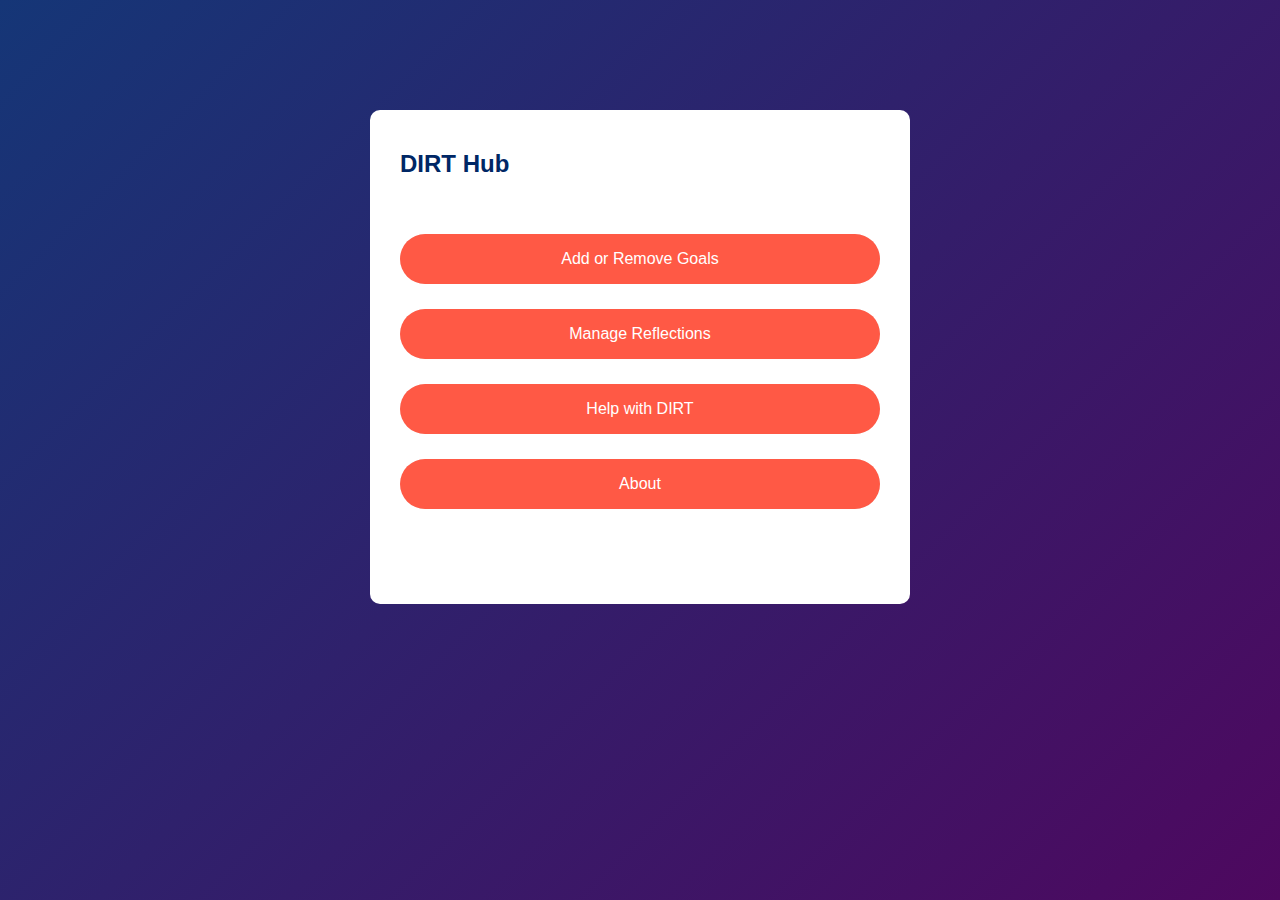
<file: index.html>
<!DOCTYPE html>
<html lang="en">
<head>
    <meta charset="UTF-8">
    <meta name="viewport" content="width=device-width, initial-scale=1.0">
    <title>DIRT Hub</title>
    <link rel="stylesheet" href="styles/mainStyle.css">
</head>
<body>
<div class="container">
    <div class="menu">
        <h2>DIRT Hub</h2>
        <br><br>
        <div class = "pages">  
            <button onclick="window.location.href = 'goalManager.html'">Add or Remove Goals</button>
        </div>
        <div class = "pages">  
            <button onclick="window.location.href = 'reflectionManager.html'">Manage Reflections</button>
        </div>
        <div class = "pages">  
            <button onclick="window.location.href = 'help.html'">Help with DIRT</button>
        </div>
        <div class = "pages">
            <button onclick="window.location.href = 'about.html'">About</button>
        </div>
    </div>
</div>
</body>
</html>
</file>
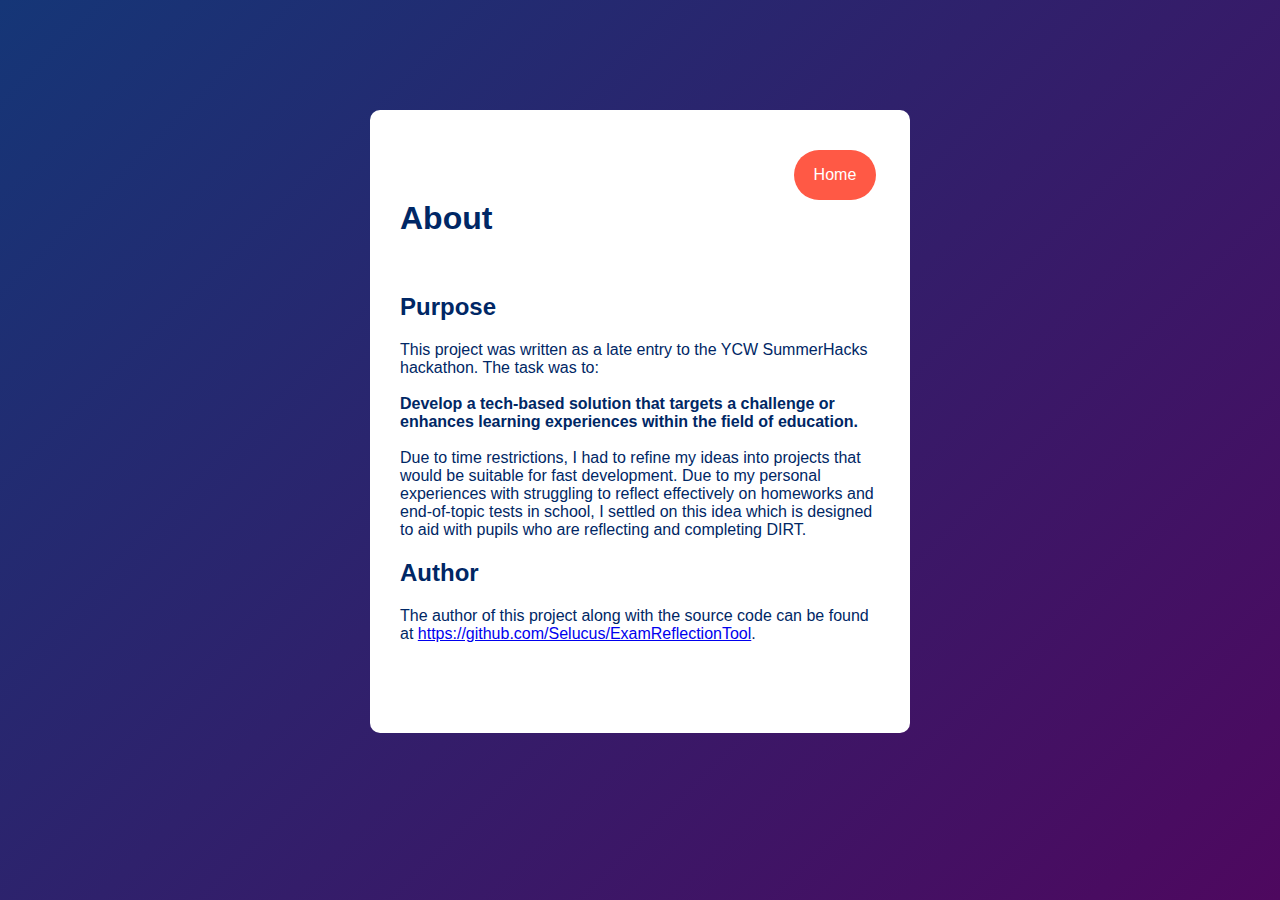
<file: about.html>
<!DOCTYPE html>
<html lang="en">
<head>
    <meta charset="UTF-8">
    <meta name="viewport" content="width=device-width, initial-scale=1.0">
    <title>Help</title>
    <link rel="stylesheet" href="styles/helpStyle.css">
</head>
<body>
<div class="container">
    <div class="menu">
        <button class="home" onclick="window.location.href='index.html'">Home</button>
        <h1>About</h1>
        <br><br>
        <h2>Purpose</h2>
        <p>This project was written as a late entry to the YCW SummerHacks hackathon. The task was to: <br><br><strong>Develop a tech-based solution that targets a challenge or enhances learning experiences within the field of education. </strong>
        <br><br> Due to time restrictions, I had to refine my ideas into projects that would be suitable for fast development. Due to my personal experiences with struggling to reflect effectively on homeworks and end-of-topic tests in school, I settled on this idea which is designed to aid with pupils who are reflecting and completing DIRT.
        </p>
        <h2>Author</h2>
        <p>The author of this project along with the source code can be found at <a href="https://github.com/Selucus/ExamReflectionTool" target="__blank">https://github.com/Selucus/ExamReflectionTool</a>.</p>




    </div>
</div>
</body>
</html>
</file>
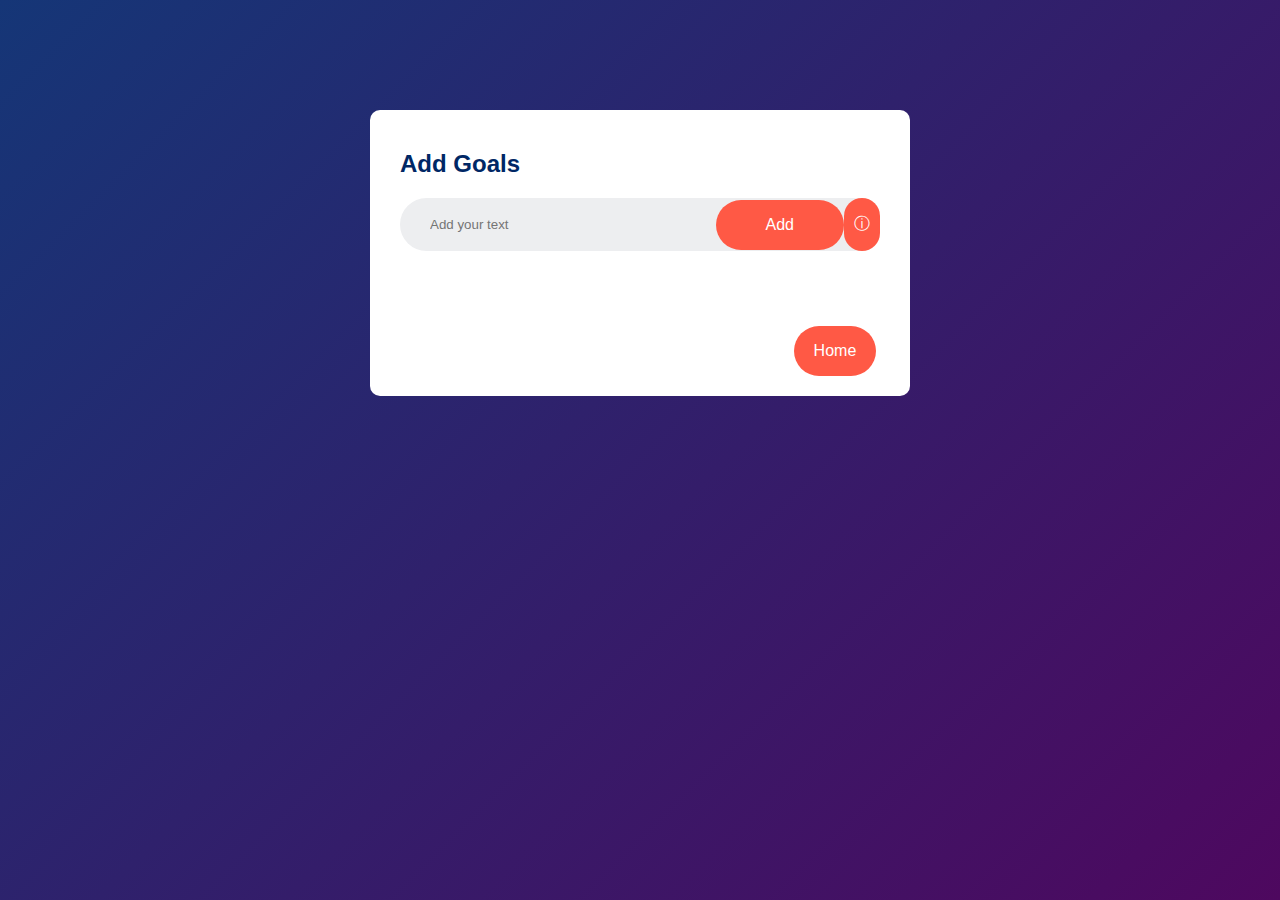
<file: goalManager.html>
<!DOCTYPE html>
<html lang="en">
<head>
    <meta charset="UTF-8">
    <meta name="viewport" content="width=device-width, initial-scale=1.0">
    <title>Add Actionable Goals</title>
    <link rel="stylesheet" href="styles/goalStyle.css">
</head>
<body>
<div class="container">
    
    <div class="add-goals">
        <h2>Add Goals</h2>
        <div class="row">
            <input type="text" id="input-box" placeholder="Add your text" >
            <button onclick="addGoal()">Add</button>
            <button class="info" onclick="window.open('help.html#how-to-create-goals','_blank')">&#9432;</button>
        </div>
        <ul id="list-container">
            <!--
            <li class="checked">Goal 1</li>
            <li>Goal 2</li>
            <li>Goal 3</li>-->
        </ul>

        <button class="home" onclick="window.location.href='index.html'">Home</button>

    </div>
</div>
<script src="script.js"></script>
</body>
</html>

<!-- 
<a target="_blank" href="https://icons8.com/icon/19336/unchecked-checkbox">Unchecked Checkbox</a> icon by <a target="_blank" href="https://icons8.com">Icons8</a>
 <a target="_blank" href="https://icons8.com/icon/73/home">Home</a> icon by <a target="_blank" href="https://icons8.com">Icons8</a>
-->
</file>
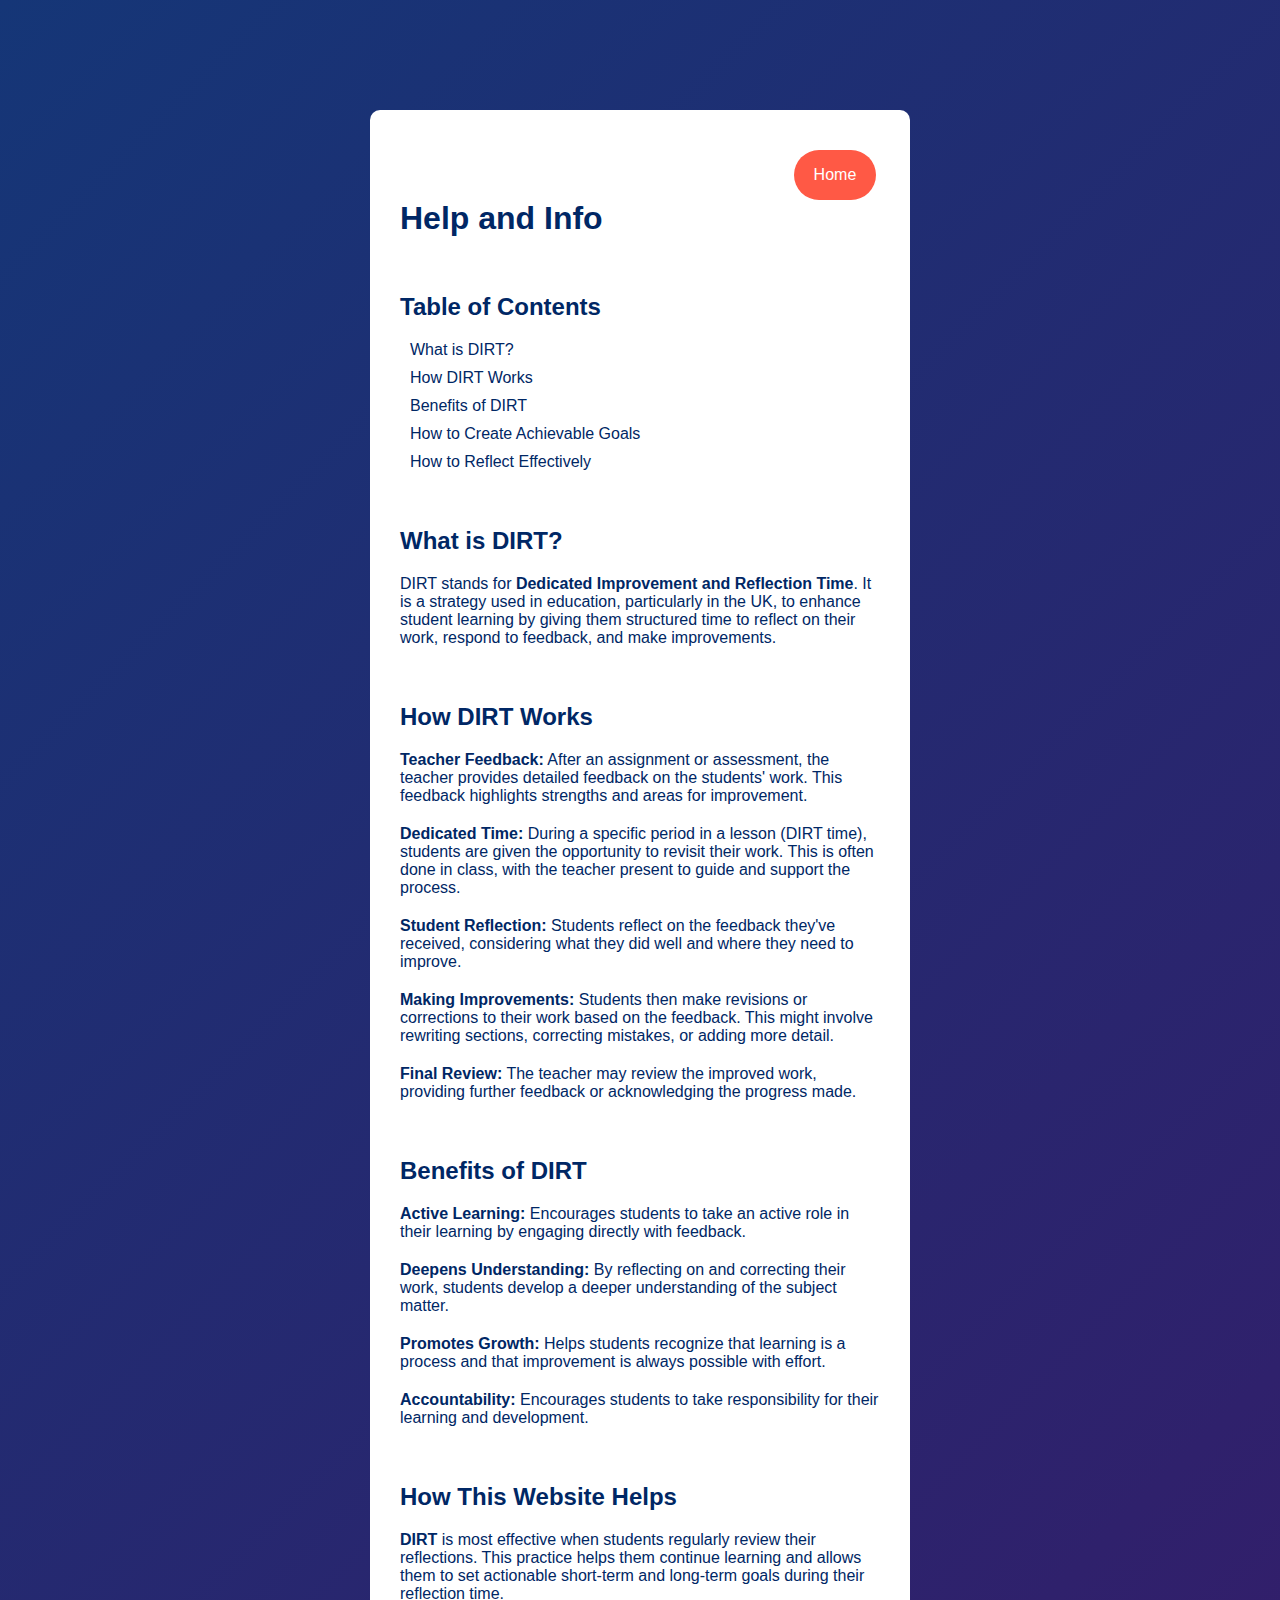
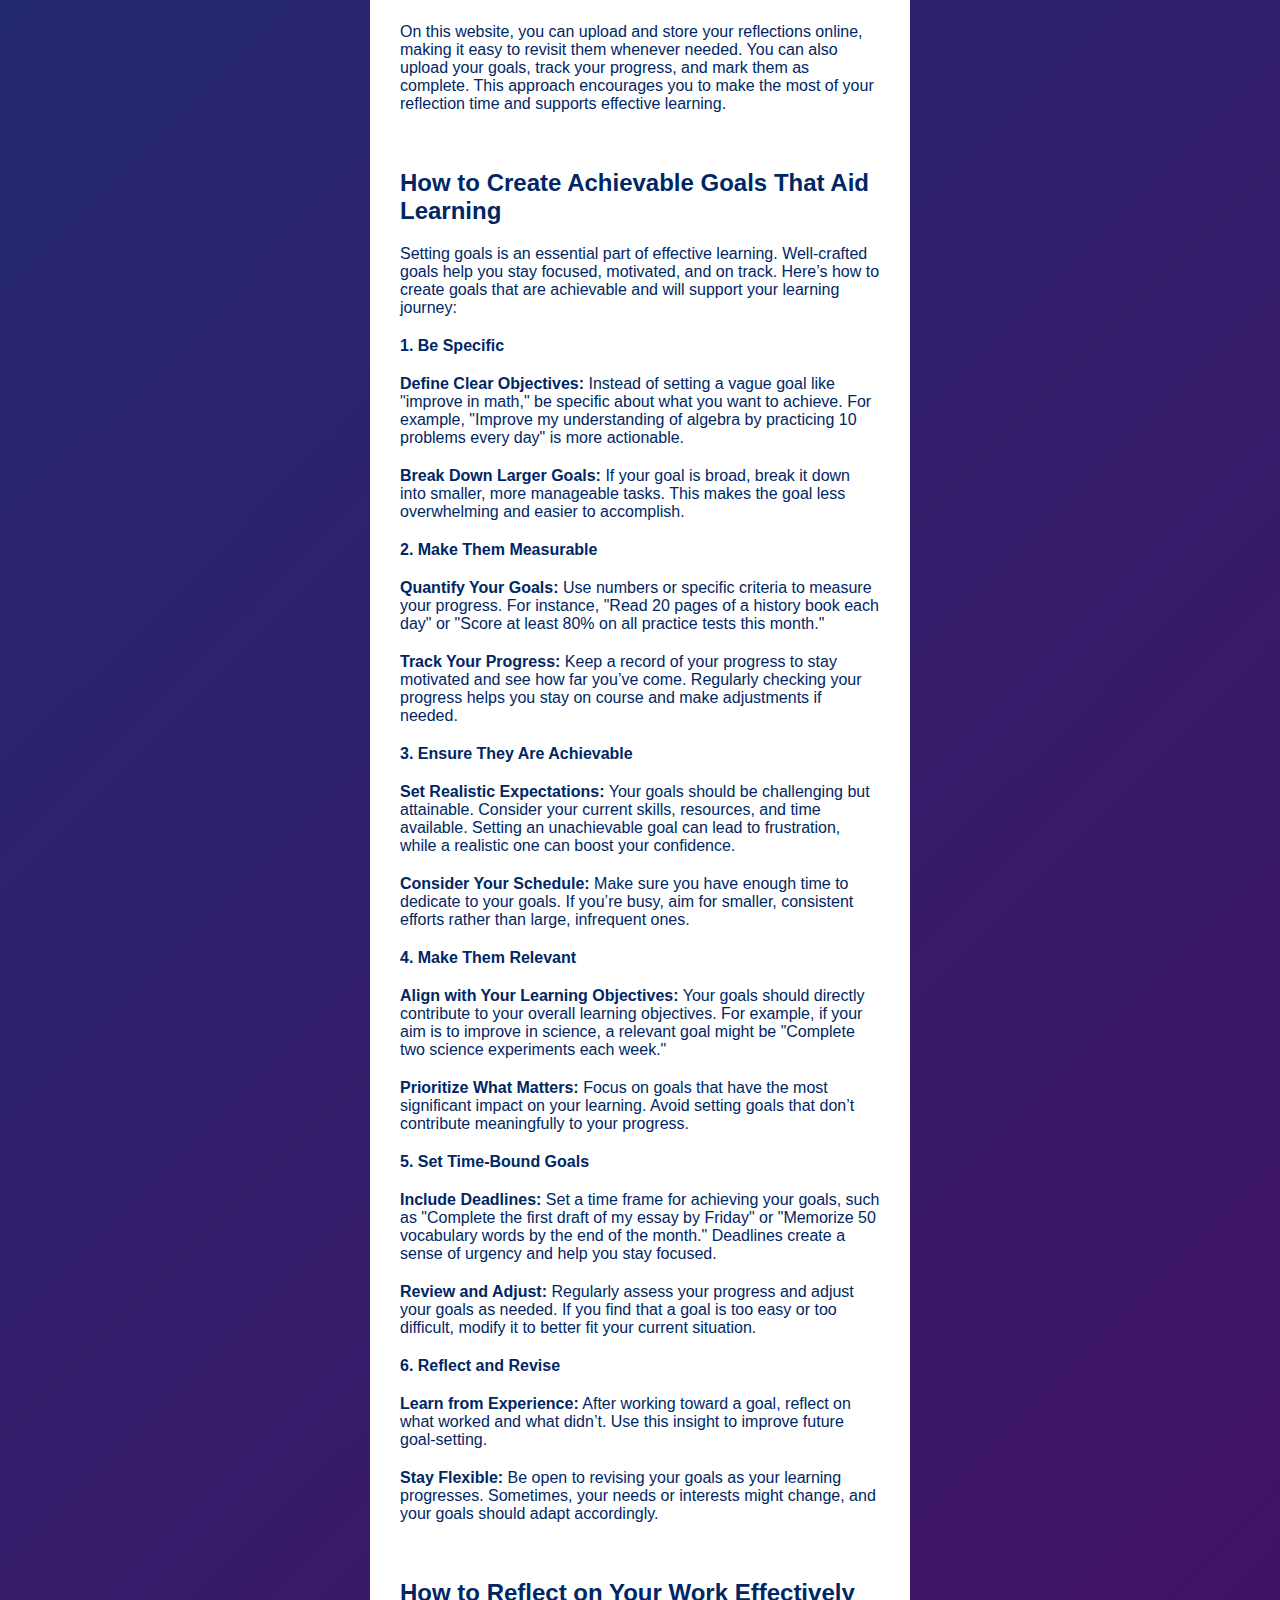
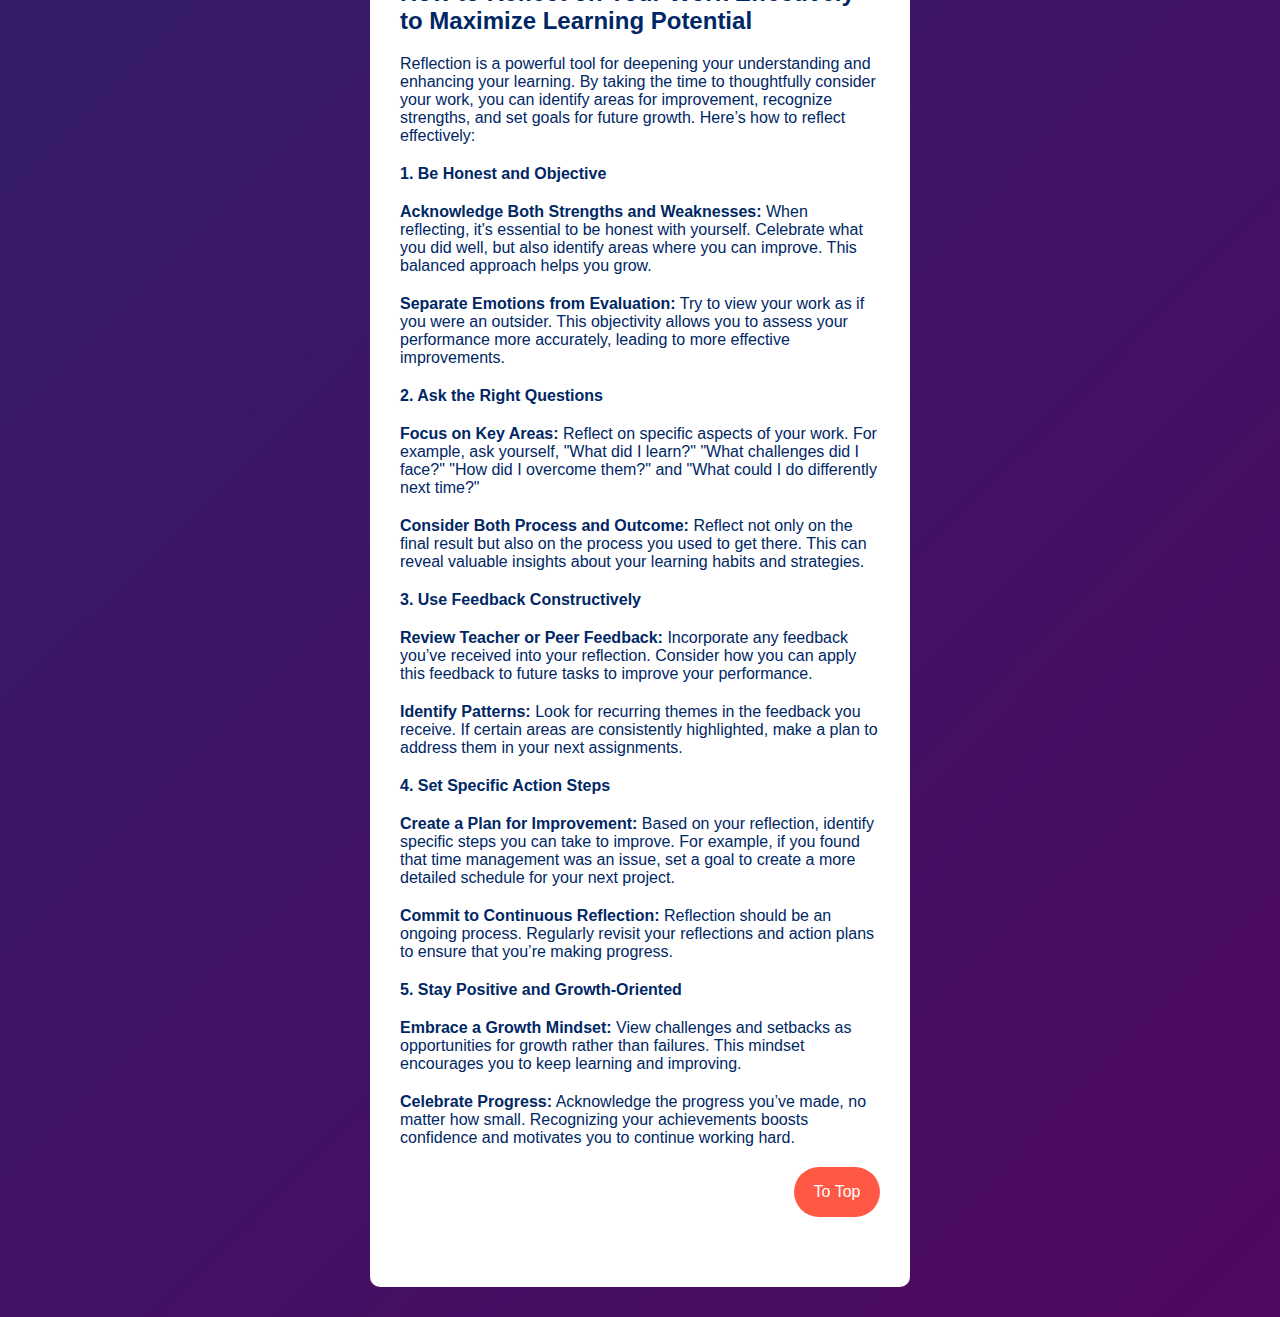
<file: help.html>
<!DOCTYPE html>
<html lang="en">
<head>
    <meta charset="UTF-8">
    <meta name="viewport" content="width=device-width, initial-scale=1.0">
    <title>Help</title>
    <link rel="stylesheet" href="styles/helpStyle.css">
</head>
<body>
<div class="container">
    <div class="menu">
        <button class="home" onclick="window.location.href='index.html'">Home</button>
        <h1>Help and Info</h1>
        <br><br>
        <h2>Table of Contents</h2>
<ul class="toc">
    <li><a href="#what-is-dirt">What is DIRT?</a></li>
    <li><a href="#how-dirt-works">How DIRT Works</a></li>
    <li><a href="#benefits-of-dirt">Benefits of DIRT</a></li>
    <li><a href="#how-to-create-goals">How to Create Achievable Goals</a></li>
    <li><a href="#how-to-reflect">How to Reflect Effectively</a></li>
</ul>
<br><br>
        <h2 id="what-is-dirt">What is DIRT?</h2>
<p>DIRT stands for <strong>Dedicated Improvement and Reflection Time</strong>. It is a strategy used in education, particularly in the UK, to enhance student learning by giving them structured time to reflect on their work, respond to feedback, and make improvements.</p>
<br><br>
<h2 id="how-dirt-works">How DIRT Works</h2>
<p><strong>Teacher Feedback:</strong> After an assignment or assessment, the teacher provides detailed feedback on the students' work. This feedback highlights strengths and areas for improvement.</p>

<p><strong>Dedicated Time:</strong> During a specific period in a lesson (DIRT time), students are given the opportunity to revisit their work. This is often done in class, with the teacher present to guide and support the process.</p>

<p><strong>Student Reflection:</strong> Students reflect on the feedback they've received, considering what they did well and where they need to improve.</p>

<p><strong>Making Improvements:</strong> Students then make revisions or corrections to their work based on the feedback. This might involve rewriting sections, correcting mistakes, or adding more detail.</p>

<p><strong>Final Review:</strong> The teacher may review the improved work, providing further feedback or acknowledging the progress made.</p>
<br><br>
<h2 id="benefits-of-dirt">Benefits of DIRT</h2>
<p><strong>Active Learning:</strong> Encourages students to take an active role in their learning by engaging directly with feedback.</p>
<p><strong>Deepens Understanding:</strong> By reflecting on and correcting their work, students develop a deeper understanding of the subject matter.</p>
<p><strong>Promotes Growth:</strong> Helps students recognize that learning is a process and that improvement is always possible with effort.</p>
<p><strong>Accountability:</strong> Encourages students to take responsibility for their learning and development.</p>
<br><br>
<h2>How This Website Helps</h2>
<p><strong>DIRT</strong> is most effective when students regularly review their reflections. This practice helps them continue learning and allows them to set actionable short-term and long-term goals during their reflection time.</p>

<p>On this website, you can upload and store your reflections online, making it easy to revisit them whenever needed. You can also upload your goals, track your progress, and mark them as complete. This approach encourages you to make the most of your reflection time and supports effective learning.</p>
<br><br>
<h2 id="how-to-create-goals">How to Create Achievable Goals That Aid Learning</h2>

<p>Setting goals is an essential part of effective learning. Well-crafted goals help you stay focused, motivated, and on track. Here’s how to create goals that are achievable and will support your learning journey:</p>

<p><strong>1. Be Specific</strong></p>
<p><strong>Define Clear Objectives:</strong> Instead of setting a vague goal like "improve in math," be specific about what you want to achieve. For example, "Improve my understanding of algebra by practicing 10 problems every day" is more actionable.</p>
<p><strong>Break Down Larger Goals:</strong> If your goal is broad, break it down into smaller, more manageable tasks. This makes the goal less overwhelming and easier to accomplish.</p>

<p><strong>2. Make Them Measurable</strong></p>
<p><strong>Quantify Your Goals:</strong> Use numbers or specific criteria to measure your progress. For instance, "Read 20 pages of a history book each day" or "Score at least 80% on all practice tests this month."</p>
<p><strong>Track Your Progress:</strong> Keep a record of your progress to stay motivated and see how far you’ve come. Regularly checking your progress helps you stay on course and make adjustments if needed.</p>

<p><strong>3. Ensure They Are Achievable</strong></p>
<p><strong>Set Realistic Expectations:</strong> Your goals should be challenging but attainable. Consider your current skills, resources, and time available. Setting an unachievable goal can lead to frustration, while a realistic one can boost your confidence.</p>
<p><strong>Consider Your Schedule:</strong> Make sure you have enough time to dedicate to your goals. If you’re busy, aim for smaller, consistent efforts rather than large, infrequent ones.</p>

<p><strong>4. Make Them Relevant</strong></p>
<p><strong>Align with Your Learning Objectives:</strong> Your goals should directly contribute to your overall learning objectives. For example, if your aim is to improve in science, a relevant goal might be "Complete two science experiments each week."</p>
<p><strong>Prioritize What Matters:</strong> Focus on goals that have the most significant impact on your learning. Avoid setting goals that don’t contribute meaningfully to your progress.</p>

<p><strong>5. Set Time-Bound Goals</strong></p>
<p><strong>Include Deadlines:</strong> Set a time frame for achieving your goals, such as "Complete the first draft of my essay by Friday" or "Memorize 50 vocabulary words by the end of the month." Deadlines create a sense of urgency and help you stay focused.</p>
<p><strong>Review and Adjust:</strong> Regularly assess your progress and adjust your goals as needed. If you find that a goal is too easy or too difficult, modify it to better fit your current situation.</p>

<p><strong>6. Reflect and Revise</strong></p>
<p><strong>Learn from Experience:</strong> After working toward a goal, reflect on what worked and what didn’t. Use this insight to improve future goal-setting.</p>
<p><strong>Stay Flexible:</strong> Be open to revising your goals as your learning progresses. Sometimes, your needs or interests might change, and your goals should adapt accordingly.</p>
<br><br>
<h2 id="how-to-reflect">How to Reflect on Your Work Effectively to Maximize Learning Potential</h2>

<p>Reflection is a powerful tool for deepening your understanding and enhancing your learning. By taking the time to thoughtfully consider your work, you can identify areas for improvement, recognize strengths, and set goals for future growth. Here’s how to reflect effectively:</p>

<p><strong>1. Be Honest and Objective</strong></p>
<p><strong>Acknowledge Both Strengths and Weaknesses:</strong> When reflecting, it's essential to be honest with yourself. Celebrate what you did well, but also identify areas where you can improve. This balanced approach helps you grow.</p>
<p><strong>Separate Emotions from Evaluation:</strong> Try to view your work as if you were an outsider. This objectivity allows you to assess your performance more accurately, leading to more effective improvements.</p>

<p><strong>2. Ask the Right Questions</strong></p>
<p><strong>Focus on Key Areas:</strong> Reflect on specific aspects of your work. For example, ask yourself, "What did I learn?" "What challenges did I face?" "How did I overcome them?" and "What could I do differently next time?"</p>
<p><strong>Consider Both Process and Outcome:</strong> Reflect not only on the final result but also on the process you used to get there. This can reveal valuable insights about your learning habits and strategies.</p>

<p><strong>3. Use Feedback Constructively</strong></p>
<p><strong>Review Teacher or Peer Feedback:</strong> Incorporate any feedback you’ve received into your reflection. Consider how you can apply this feedback to future tasks to improve your performance.</p>
<p><strong>Identify Patterns:</strong> Look for recurring themes in the feedback you receive. If certain areas are consistently highlighted, make a plan to address them in your next assignments.</p>

<p><strong>4. Set Specific Action Steps</strong></p>
<p><strong>Create a Plan for Improvement:</strong> Based on your reflection, identify specific steps you can take to improve. For example, if you found that time management was an issue, set a goal to create a more detailed schedule for your next project.</p>
<p><strong>Commit to Continuous Reflection:</strong> Reflection should be an ongoing process. Regularly revisit your reflections and action plans to ensure that you’re making progress.</p>

<p><strong>5. Stay Positive and Growth-Oriented</strong></p>
<p><strong>Embrace a Growth Mindset:</strong> View challenges and setbacks as opportunities for growth rather than failures. This mindset encourages you to keep learning and improving.</p>
<p><strong>Celebrate Progress:</strong> Acknowledge the progress you’ve made, no matter how small. Recognizing your achievements boosts confidence and motivates you to continue working hard.</p>



<button class="home" onclick="window.location.href='help.html'">To Top</button>
    </div>
</div>
</body>
</html>
</file>
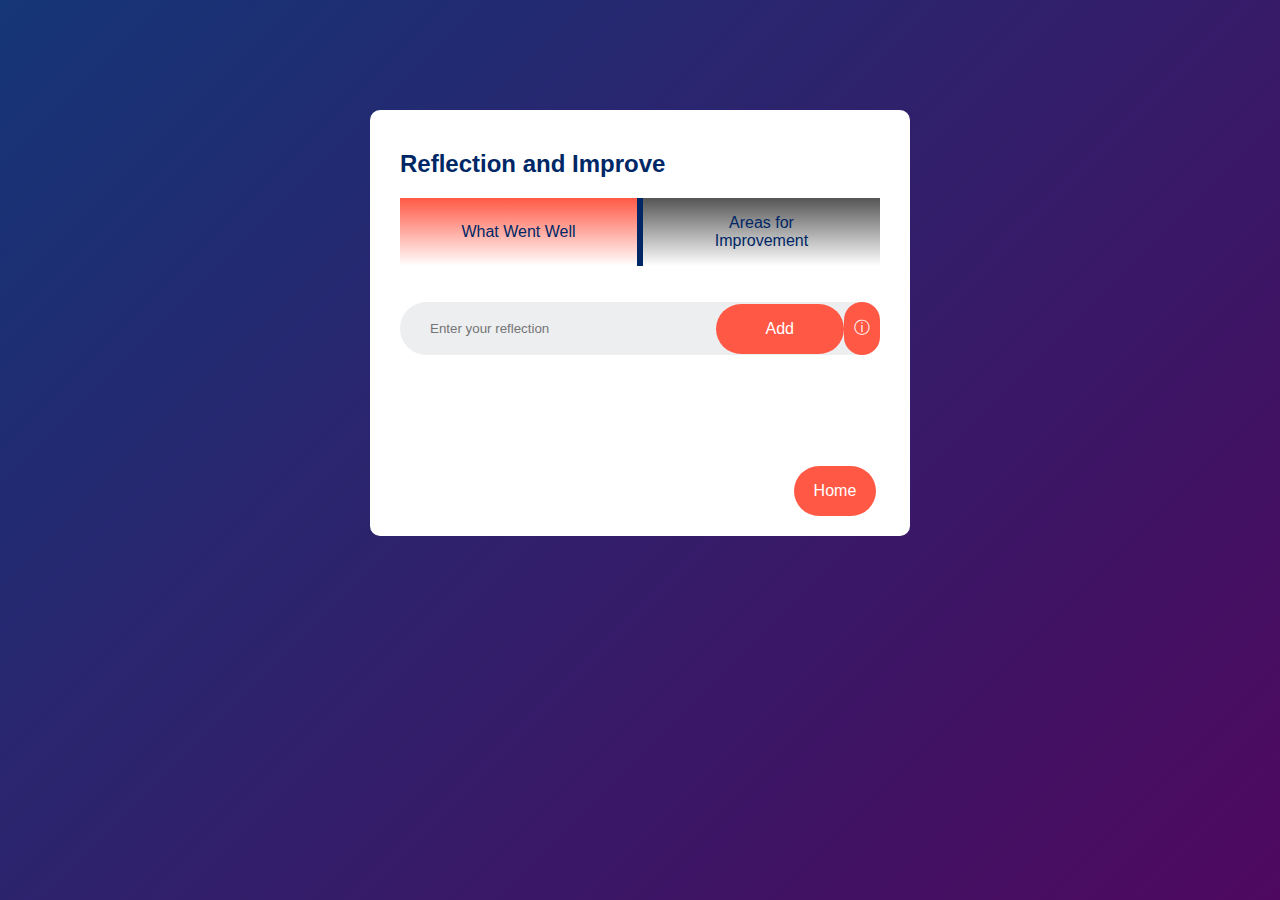
<file: reflectionManager.html>
<!DOCTYPE html>
<html lang="en">
<head>
    <meta charset="UTF-8">
    <meta name="viewport" content="width=device-width, initial-scale=1.0">
    <title>Reflect and Improve</title>
    <link rel="stylesheet" href="styles/reflectionStyle.css">
</head>
<body>
<div class="container">
    <div class="menu">
        <h2>Reflection and Improve</h2>
        <div class="options">
            <button onclick="showList('www')" class="left-option selected">What Went Well</button>
            <button onclick="showList('ebi')" class="right-option">Areas for Improvement</button>


        </div>
        <br><br>
        <div class="row">
            <input type="text" id="input-box" placeholder="Enter your reflection" >
            <button onclick="addRef()">Add</button>
            <button class="info" onclick="window.open('help.html#how-to-reflect','_blank')">&#9432;</button>
        </div>
        <ul id="list-container">
            
            
        </ul>
        <br><br>
        <button class="home" onclick="window.location.href='index.html'">Home</button>

    </div>
</div>
<script src="script.js" defer></script>
</body>
</html>
</file>
<file: styles/mainStyle.css>
*{
    margin: 0;
    padding: 0;
    font-family: 'Poppins', sans-serif;
    box-sizing: border-box;
}

.container{
    width: 100%;
    min-height: 100vh;
    background: linear-gradient(135deg,#153677,#4e085f);
    padding: 10px;
}

.menu{
    width: 100%;
    max-width: 540px;
    background: #fff;
    margin: 100px auto 20px;
    padding: 40px 30px 70px;
    border-radius: 10px;
}
.menu h2{
    color: #002765;
    display: flex;
    align-items: center;
    margin-bottom: 20px;
}
.pages{
    display: flex;
    align-items: center;
    justify-content: space-between;
    background: #edeef0;
    border-radius: 30px;
    
    margin-bottom: 25px;
}
button{
    border: none;
    outline: none;
    padding: 16px 50px;
    background: #ff5945;
    color: #fff;
    font-size: 16px;
    cursor: pointer;
    border-radius: 40px;
    width: 100%;

}
</file>
<file: styles/helpStyle.css>
*{
    margin: 0;
    padding: 0;
    font-family: 'Poppins', sans-serif;
    box-sizing: border-box;
}

.container{
    width: 100%;
    min-height: 100vh;
    background: linear-gradient(135deg,#153677,#4e085f);
    padding: 10px;
}
.menu{
    width: 100%;
    max-width: 540px;
    background: #fff;
    margin: 100px auto 20px;
    padding: 40px 30px 70px;
    border-radius: 10px;
}
.menu h1,h2,p{
    color: #002765;
    
    align-items: center;
    margin-bottom: 20px;
}
button{
    display: block;
    border: none;
    outline: none;
    padding: 16px 20px;
    background: #ff5945;
    color: #fff;
    font-size: 16px;
    cursor: pointer;
    border-radius: 40px;
    left: 82%;
    align-self: right;
    position: relative;

}

.toc {
    list-style-type: none;
    padding: 0;
    margin: 20px 0;
}

.toc li {
    margin-bottom: 10px;
}

.toc a {
    text-decoration: none;
    color: #002765; /* Matches the color used for headings */
    font-size: 16px;
    padding: 10px;
    border-radius: 8px;
    transition: background 0.3s, color 0.3s;
}

.toc a:hover {
    background: #ff5945; /* Button background color */
    color: #fff; /* Button text color */
}
</file>
<file: styles/goalStyle.css>
*{
    margin: 0;
    padding: 0;
    font-family: 'Poppins', sans-serif;
    box-sizing: border-box;
}

.container{
    width: 100%;
    min-height: 100vh;
    background: linear-gradient(135deg,#153677,#4e085f);
    padding: 10px;
}



.add-goals{
    width: 100%;
    max-width: 540px;
    background: #fff;
    margin: 100px auto 20px;
    padding: 40px 30px 70px;
    border-radius: 10px;
}

.add-goals h2{
    color: #002765;
    display: flex;
    align-items: center;
    margin-bottom: 20px;
}
/*
.add-goals h2::after{
    content: '';
    position: absolute;
    height: 28px;
    width: 28px;
    background-image: url(../images/home.png);
    background-size: cover;
    background-position: center;
    top: 12px;
    left: 8px;
}
.add-goals h2:hover::after{
    background-image: url(../images/homeFilled.png);
    
}*/

.row{
    display: flex;
    align-items: center;
    justify-content: space-between;
    background: #edeef0;
    border-radius: 30px;
    padding-left: 20px;
    margin-bottom: 25px;
}

input{
    flex: 1;
    border: none;
    outline: none;
    background: transparent;
    padding: 10px;
}

button{
    border: none;
    outline: none;
    padding: 16px 50px;
    background: #ff5945;
    color: #fff;
    font-size: 16px;
    cursor: pointer;
    border-radius: 40px;

}
button.info{
    border: none;
    outline: none;
    padding: 16px 10px;
    background: #ff5945;
    color: #fff;
    font-size: 16px;
    cursor: pointer;
    border-radius: 800px;
}
button.home{
    border: none;
    outline: none;
    padding: 16px 20px;
    background: #ff5945;
    color: #fff;
    font-size: 16px;
    cursor: pointer;
    border-radius: 40px;
    align-self: right;
    position: relative;
    top:50px;
    left: 82%;
}

ul li{
    list-style:  none;
    font-size: 17px;
    padding: 12px 8px 12px 50px;
    user-select: none;
    cursor: pointer;
    position: relative;
}
ul li::before{
    content: '';
    position: absolute;
    height: 28px;
    width: 28px;
    background-image: url(../images/unchecked.png);
    background-size: cover;
    background-position: center;
    top: 12px;
    left: 8px;
}
ul li.checked{
    color: #555;
    text-decoration: line-through;
}
ul li.checked::before{
    background-image: url(../images/checked.png);
}
ul li span{
    position: absolute;
    right: 0;
    top: 5px;
    width: 40px;
    height: 40px;
    font-size: 22px;
    color: #555;
    line-height: 40px;
    text-align: center;
    border-radius: 50%;
}
ul li span:hover{
    background: #edeef0;
}

.menu{
    width: 100%;
    max-width: 540px;
    background: #fff;
    margin: 100px auto 20px;
    padding: 40px 30px 70px;
    border-radius: 10px;
}
</file>
<file: styles/reflectionStyle.css>
*{
    margin: 0;
    padding: 0;
    font-family: 'Poppins', sans-serif;
    box-sizing: border-box;
}

.container{
    width: 100%;
    min-height: 100vh;
    background: linear-gradient(135deg,#153677,#4e085f);
    padding: 10px;
}

.menu{
    width: 100%;
    max-width: 540px;
    background: #fff;
    margin: 100px auto 20px;
    padding: 40px 30px 70px;
    border-radius: 10px;
}

.menu h2{
    color: #002765;
    display: flex;
    align-items: center;
    margin-bottom: 20px;
}




input{
    flex: 1;
    border: none;
    outline: none;
    background: transparent;
    padding: 10px;
}

button{
    border: none;
    outline: none;
    padding: 16px 50px;
    background: #ff5945;
    color: #fff;
    font-size: 16px;
    cursor: pointer;
    border-radius: 40px;

}

button.left-option{
    
    border-right: solid;
    width: 50%;
    
    background: linear-gradient(#555,transparent);
    border-radius: 0px;
    cursor: pointer;
    font-size: 16px;
    color: #002765;
    

}

button.right-option{
    
    border-left: solid;
    
    width:50%;
    background: linear-gradient(#555,transparent);
    border-radius: 0px;
    cursor: pointer;
    font-size: 16px;
    color: #002765;
    

}
button.selected{
    background: linear-gradient(#ff5945,transparent);
}
.options{
    display: flex;
}
button.info{
    border: none;
    outline: none;
    padding: 16px 10px;
    background: #ff5945;
    color: #fff;
    font-size: 16px;
    cursor: pointer;
    border-radius: 800px;
}
button.home{
    border: none;
    outline: none;
    padding: 16px 20px;
    background: #ff5945;
    color: #fff;
    font-size: 16px;
    cursor: pointer;
    border-radius: 40px;
    align-self: right;
    position: relative;
    top:50px;
    left: 82%;
}

ul li{
    list-style:  none;
    font-size: 17px;
    padding: 12px 8px 12px 50px;
    user-select: none;
    cursor: pointer;
    position: relative;
    overflow-wrap: normal;
}
/*
ul li::before{
    content: '';
    position: absolute;
    height: 28px;
    width: 28px;
    background-image: url(../images/unchecked.png);
    background-size: cover;
    background-position: center;
    top: 12px;
    left: 8px;
}
ul li.checked{
    color: #555;
    text-decoration: line-through;
}
ul li.checked::before{
    background-image: url(../images/checked.png);
}*/
ul li span{
    position: absolute;
    right: 0;
    top: 5px;
    width: 40px;
    height: 40px;
    font-size: 22px;
    color: #555;
    line-height: 40px;
    text-align: center;
    border-radius: 50%;
}
ul li span:hover{
    background: #edeef0;
}

ul li{
    list-style:  none;
    font-size: 17px;
    padding: 12px 8px 12px 50px;
    user-select: none;
    cursor: pointer;
    position: relative;
    overflow-wrap: normal;
}
/*
ul li::before{
    content: '';
    position: absolute;
    height: 28px;
    width: 28px;
    background-image: url(../images/unchecked.png);
    background-size: cover;
    background-position: center;
    top: 12px;
    left: 8px;
}
ul li.checked{
    color: #555;
    text-decoration: line-through;
}
ul li.checked::before{
    background-image: url(../images/checked.png);
}*/
ul li span{
    position: absolute;
    right: 0;
    top: 5px;
    width: 40px;
    height: 40px;
    font-size: 22px;
    color: #555;
    line-height: 40px;
    text-align: center;
    border-radius: 50%;
}
ul li span:hover{
    background: #edeef0;
}
input{
    flex: 1;
    border: none;
    outline: none;
    background: transparent;
    padding: 10px;
}
.row{
    display: flex;
    align-items: center;
    justify-content: space-between;
    background: #edeef0;
    border-radius: 30px;
    padding-left: 20px;
    margin-bottom: 25px;
}
</file>
